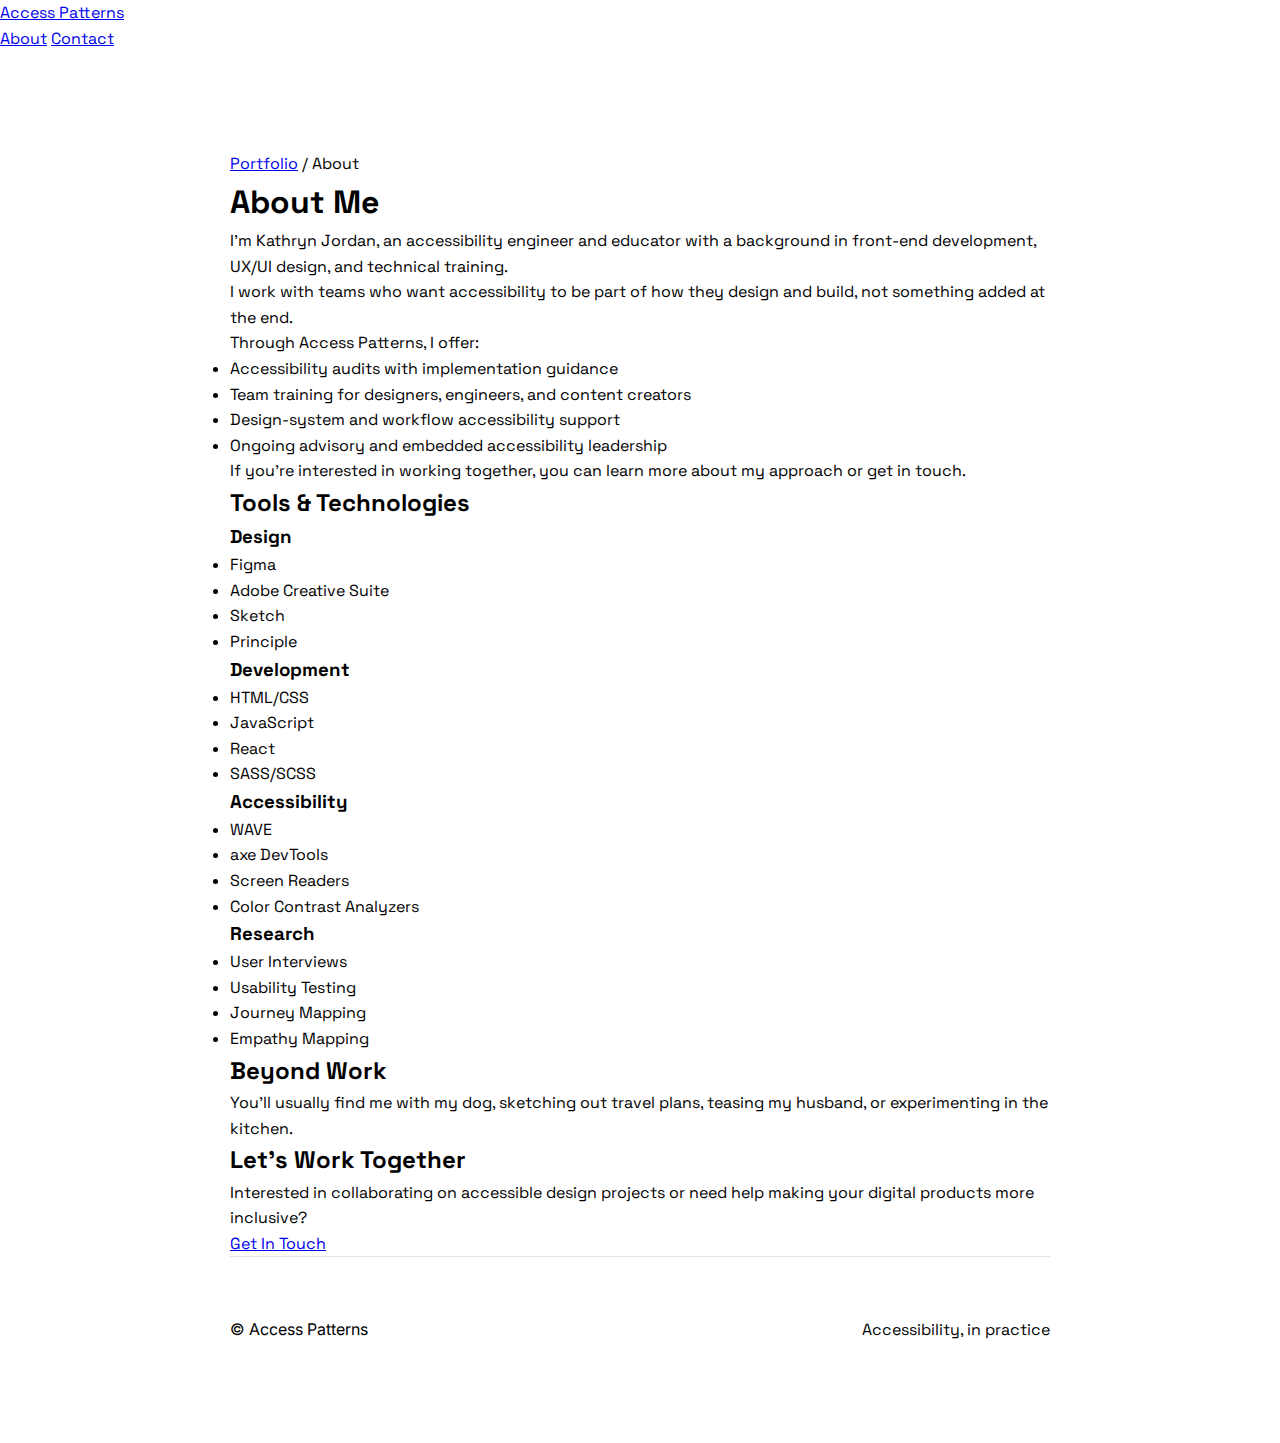
<file: about.html>
<!DOCTYPE html>
<html lang="en">
<head>
    <meta charset="UTF-8">
    <meta name="viewport" content="width=device-width, initial-scale=1.0">
    <title>About - Kathryn Jordan</title>
    <meta name="description" content="Learn about Kathryn Jordan, a UX designer and accessibility expert with over 10 years of experience creating inclusive digital experiences.">
    <link rel="stylesheet" href="styles.css?v=1758801171">
    <link rel="preconnect" href="https://fonts.googleapis.com">
    <link rel="preconnect" href="https://fonts.gstatic.com" crossorigin>
    <link href="https://fonts.googleapis.com/css2?family=Inter:wght@300;400;500;600;700;800&family=Space+Grotesk:wght@300;400;500;600;700&display=swap" rel="stylesheet">
</head>
<body>
    <!-- Navigation -->
    <nav class="nav">
        <div class="nav-container">
            <div class="nav-logo">
                <a href="index.html" class="logo-link gradient-text">Access Patterns</a>
            </div>
            <div class="nav-links">
                <a href="about.html" class="nav-link">About</a>
                <a href="mailto:kathrynjordanwork@gmail.com" class="nav-link">Contact</a>
            </div>
        </div>
    </nav>

    <main class="container about-page">
        <!-- About Header -->
        <header class="about-header">
            <div class="about-breadcrumb">
                <a href="index.html">Portfolio</a> / <span>About</span>
            </div>
            <h1 class="about-title">About Me</h1>
            <p class="about-subtitle">I’m Kathryn Jordan, an accessibility engineer and educator with a background in front-end development, UX/UI design, and technical training.</p>
        </header>

        <!-- About Content -->
        <section class="about-content">
            <!-- Introduction -->
            <div class="about-section">
                <div class="about-text">
                    <p>I work with teams who want accessibility to be part of how they design and build, not something added at the end.</p>
                    <p>Through Access Patterns, I offer:</p>
                    <ul class="about-list">
                        <li>Accessibility audits with implementation guidance</li>
                        <li>Team training for designers, engineers, and content creators</li>
                        <li>Design-system and workflow accessibility support</li>
                        <li>Ongoing advisory and embedded accessibility leadership</li>
                    </ul>
                    <p>If you’re interested in working together, you can learn more about my approach or get in touch.</p>
                    
                
                </div>
            </div>

            <!-- Skills & Expertise -->
           


            <!-- Tools & Technologies -->
            <div class="about-section">
                <h2>Tools & Technologies</h2>
                <div class="tools-grid">
                    <div class="tools-category">
                        <h3>Design</h3>
                        <ul>
                            <li>Figma</li>
                            <li>Adobe Creative Suite</li>
                            <li>Sketch</li>
                            <li>Principle</li>
                        </ul>
                    </div>
                    <div class="tools-category">
                        <h3>Development</h3>
                        <ul>
                            <li>HTML/CSS</li>
                            <li>JavaScript</li>
                            <li>React</li>
                            <li>SASS/SCSS</li>
                        </ul>
                    </div>
                    <div class="tools-category">
                        <h3>Accessibility</h3>
                        <ul>
                            <li>WAVE</li>
                            <li>axe DevTools</li>
                            <li>Screen Readers</li>
                            <li>Color Contrast Analyzers</li>
                        </ul>
                    </div>
                    <div class="tools-category">
                        <h3>Research</h3>
                        <ul>
                            <li>User Interviews</li>
                            <li>Usability Testing</li>
                            <li>Journey Mapping</li>
                            <li>Empathy Mapping</li>
                        </ul>
                    </div>
                </div>
            </div>

            <!-- Personal Touch -->
            <div class="about-section">
                <h2>Beyond Work</h2>
                <p>You’ll usually find me with my dog, sketching out travel plans, teasing my husband, or experimenting in the kitchen.</p>
                
     
            </div>

            <!-- Call to Action -->
            <div class="about-cta">
                <h2>Let's Work Together</h2>
                <p>Interested in collaborating on accessible design projects or need help making your digital products more inclusive?</p>
                <div class="cta-buttons">
                    <a href="mailto:kathrynjordanwork@gmail.com" class="cta-button primary">Get In Touch</a>
                  
                </div>
            </div>
        </section>

        <!-- Footer -->
        <footer class="footer">
            <div class="footer-content">
                <div class="copyright">
                    <p>© Access Patterns</p>
                </div>
                <div class="social-links">
                    <span>Accessibility, in practice</span>
                </div>
            </div>
        </footer>
    </main>

    <script src="script.js"></script>
</body>
</html>
</file>
<file: styles.css>
/* Reset and Base Styles */
* {
    margin: 0;
    padding: 0;
    box-sizing: border-box;
}

html {
    font-size: 16px;
    line-height: 1.6;
    scroll-behavior: smooth;
}

body {
    font-family: 'Space Grotesk', 'Inter', -apple-system, BlinkMacSystemFont, 'Segoe UI', Roboto, sans-serif;
    font-weight: 400;
    color: #000;
    background-color: #fff;
    -webkit-font-smoothing: antialiased;
    -moz-osx-font-smoothing: grayscale;
}

/* Container */
.container {
    max-width: 900px;
    margin: 0 auto;
    padding: 100px 40px;
}

/* Header Styles */
.header {
    margin-bottom: 120px;
}

/* Hero Text Styles */
.hero-text {
    cursor: default;
}

.hero-statement {
    font-size: 48px;
    font-weight: 700;
    line-height: 1.2;
    margin-bottom: 32px;
    font-family: 'Space Grotesk', sans-serif;
    letter-spacing: -0.02em;
}

.hero-subtitle {
    font-size: 22px;
    line-height: 1.5;
    margin-bottom: 24px;
    font-weight: 400;
    color: #333;
    font-family: 'Inter', sans-serif;
}

.hero-clients {
    font-size: 18px;
    line-height: 1.5;
    color: #666;
    font-family: 'Inter', sans-serif;
}

/* Word Animation Styles */
.hero-word,
.subtitle-word,
.client-word {
    display: inline-block;
    opacity: 0;
    transform: translateY(20px);
    margin-right: 0.3em;
    animation: fadeInUp 0.6s cubic-bezier(0.4, 0, 0.2, 1) forwards;
}

.hero-word:last-child,
.subtitle-word:last-child,
.client-word:last-child {
    margin-right: 0;
}

@keyframes fadeInUp {
    to {
        opacity: 1;
        transform: translateY(0);
    }
}

/* Permanently green words */
.hero-word[data-delay="400"],
.hero-word[data-delay="600"] {
    color: #22c55e;
}

/* Clickable Word Styles */
.clickable-word {
    cursor: pointer;
    position: relative;
    transition: all 0.3s ease;
}

.clickable-word:hover {
    color: #22c55e;
    transform: translateY(-2px) scale(1.05);
}

.clickable-word::after {
    content: '';
    position: absolute;
    bottom: -2px;
    left: 0;
    width: 0;
    height: 2px;
    background: linear-gradient(90deg, #22c55e, #16a34a);
    transition: width 0.3s ease;
}

.clickable-word:hover::after {
    width: 100%;
}

/* Client Links */
.client-link {
    color: inherit;
    text-decoration: none;
    position: relative;
    transition: all 0.3s ease;
}

.client-link:hover {
    color: #22c55e;
}

.client-link::after {
    content: '';
    position: absolute;
    bottom: -2px;
    left: 0;
    width: 0;
    height: 2px;
    background: linear-gradient(90deg, #22c55e, #16a34a);
    transition: width 0.3s ease;
}

.client-link:hover::after {
    width: 100%;
}

/* Stagger Animation Delays */
.hero-word[data-delay="0"] { animation-delay: 0ms; }
.hero-word[data-delay="100"] { animation-delay: 100ms; }
.hero-word[data-delay="200"] { animation-delay: 200ms; }
.hero-word[data-delay="300"] { animation-delay: 300ms; }
.hero-word[data-delay="400"] { animation-delay: 400ms; }
.hero-word[data-delay="500"] { animation-delay: 500ms; }
.hero-word[data-delay="600"] { animation-delay: 600ms; }

.subtitle-word[data-delay="800"] { animation-delay: 800ms; }
.subtitle-word[data-delay="850"] { animation-delay: 850ms; }
.subtitle-word[data-delay="900"] { animation-delay: 900ms; }
.subtitle-word[data-delay="950"] { animation-delay: 950ms; }
.subtitle-word[data-delay="1000"] { animation-delay: 1000ms; }
.subtitle-word[data-delay="1050"] { animation-delay: 1050ms; }
.subtitle-word[data-delay="1100"] { animation-delay: 1100ms; }
.subtitle-word[data-delay="1150"] { animation-delay: 1150ms; }
.subtitle-word[data-delay="1200"] { animation-delay: 1200ms; }
.subtitle-word[data-delay="1250"] { animation-delay: 1250ms; }
.subtitle-word[data-delay="1300"] { animation-delay: 1300ms; }
.subtitle-word[data-delay="1350"] { animation-delay: 1350ms; }

.client-word[data-delay="1500"] { animation-delay: 1500ms; }
.client-word[data-delay="1550"] { animation-delay: 1550ms; }
.client-word[data-delay="1600"] { animation-delay: 1600ms; }

.client-link[data-delay="1650"] { animation-delay: 1650ms; }
.client-link[data-delay="1700"] { animation-delay: 1700ms; }
.client-link[data-delay="1750"] { animation-delay: 1750ms; }

/* Links */
.link {
    color: #000;
    text-decoration: underline;
    text-decoration-thickness: 1px;
    text-underline-offset: 3px;
    transition: all 0.2s ease;
}

.link:hover {
    opacity: 0.6;
}

/* Projects Section */
.projects {
    margin-bottom: 120px;
}

.project {
    margin-bottom: 140px;
}

.project:last-child {
    margin-bottom: 0;
}

.project-header {
    margin-bottom: 24px;
}

.project-title-large {
    font-size: 64px;
    font-weight: 700;
    line-height: 0.9;
    margin-bottom: 8px;
    color: #000;
    letter-spacing: -0.03em;
    font-family: 'Space Grotesk', sans-serif;
}

.project-title-small {
    font-size: 18px;
    font-weight: 500;
    line-height: 1.2;
    margin-bottom: 20px;
    color: #666;
    font-family: 'Inter', sans-serif;
}

.project-meta {
    display: flex;
    align-items: center;
    gap: 32px;
    flex-wrap: wrap;
    margin-bottom: 20px;
}

.year {
    font-size: 16px;
    color: #000;
    font-weight: 500;
    min-width: 100px;
    font-family: 'Inter', sans-serif;
}

.project-tags {
    display: flex;
    gap: 16px;
    flex-wrap: wrap;
}

.tag {
    font-size: 14px;
    font-weight: 500;
    color: #000;
    font-family: 'Inter', sans-serif;
    transition: all 0.2s ease;
}

.tag:hover {
    opacity: 0.6;
}

.project-subtitle {
    margin-bottom: 24px;
}

.project-subtitle p {
    font-size: 18px;
    font-weight: 500;
    color: #000;
    font-style: italic;
    font-family: 'Inter', sans-serif;
}

.project-description {
    font-size: 18px;
    line-height: 1.7;
    color: #000;
    font-family: 'Inter', sans-serif;
}

.project-description p {
    margin-bottom: 20px;
}

.project-description p:last-child {
    margin-bottom: 0;
}

/* Project Images */
.project-images {
    margin: 40px 0;
}

.image-row-large {
    display: flex;
    gap: 20px;
    margin-bottom: 20px;
}

.image-row-small {
    display: flex;
    gap: 15px;
}

.image-placeholder {
    border-radius: 8px;
    transition: transform 0.3s ease;
}

.image-placeholder:hover {
    transform: scale(1.02);
}

.image-placeholder.large {
    flex: 1;
    height: 200px;
    background: linear-gradient(135deg, #f0f0f0 0%, #e0e0e0 100%);
}

.image-placeholder.small {
    flex: 1;
    height: 120px;
    background: linear-gradient(135deg, #f8f8f8 0%, #eeeeee 100%);
}

/* Different colors for variety */
.project:nth-child(1) .image-placeholder.large:nth-child(1) {
    background: linear-gradient(135deg, #e3f2fd 0%, #bbdefb 100%);
}

.project:nth-child(1) .image-placeholder.large:nth-child(2) {
    background: linear-gradient(135deg, #f3e5f5 0%, #e1bee7 100%);
}

.project:nth-child(2) .image-placeholder.large:nth-child(1) {
    background: linear-gradient(135deg, #e8f5e8 0%, #c8e6c9 100%);
}

.project:nth-child(2) .image-placeholder.large:nth-child(2) {
    background: linear-gradient(135deg, #fff3e0 0%, #ffcc80 100%);
}

.project:nth-child(3) .image-placeholder.large:nth-child(1) {
    background: linear-gradient(135deg, #fce4ec 0%, #f8bbd9 100%);
}

.project:nth-child(3) .image-placeholder.large:nth-child(2) {
    background: linear-gradient(135deg, #e0f2f1 0%, #b2dfdb 100%);
}

.project:nth-child(4) .image-placeholder.large:nth-child(1) {
    background: linear-gradient(135deg, #f1f8e9 0%, #dcedc8 100%);
}

.project:nth-child(4) .image-placeholder.large:nth-child(2) {
    background: linear-gradient(135deg, #fff8e1 0%, #ffecb3 100%);
}

.project:nth-child(5) .image-placeholder.large:nth-child(1) {
    background: linear-gradient(135deg, #e8eaf6 0%, #c5cae9 100%);
}

.project:nth-child(5) .image-placeholder.large:nth-child(2) {
    background: linear-gradient(135deg, #fafafa 0%, #e0e0e0 100%);
}

.project:nth-child(6) .image-placeholder.large:nth-child(1) {
    background: linear-gradient(135deg, #efebe9 0%, #d7ccc8 100%);
}

.project:nth-child(6) .image-placeholder.large:nth-child(2) {
    background: linear-gradient(135deg, #f9fbe7 0%, #f0f4c3 100%);
}

/* Footer */
.footer {
    border-top: 1px solid #e5e5e5;
    padding-top: 60px;
}

.footer-content {
    display: flex;
    justify-content: space-between;
    align-items: center;
    flex-wrap: wrap;
    gap: 32px;
}

.copyright {
    font-size: 16px;
    color: #000;
    font-family: 'Inter', sans-serif;
}

.social-links {
    display: flex;
    gap: 32px;
}

.social-link {
    font-size: 16px;
    color: #000;
    text-decoration: underline;
    text-decoration-thickness: 1px;
    text-underline-offset: 3px;
    transition: all 0.2s ease;
    font-family: 'Inter', sans-serif;
}

.social-link:hover {
    opacity: 0.6;
}

/* Responsive Design */
@media (max-width: 1024px) {
    .container {
        padding: 80px 32px;
    }
    
    .project-title-large {
        font-size: 48px;
    }
}

@media (max-width: 768px) {
    .container {
        padding: 60px 24px;
    }
    
    .header {
        margin-bottom: 80px;
    }
    
    .hero-statement {
        font-size: 32px;
    }
    
    .hero-subtitle {
        font-size: 18px;
    }
    
    .hero-clients {
        font-size: 16px;
    }
    
    .project {
        margin-bottom: 100px;
    }
    
    .project-title-large {
        font-size: 36px;
    }
    
    .project-meta {
        flex-direction: column;
        align-items: flex-start;
        gap: 16px;
    }
    
    .image-row-large {
        flex-direction: column;
        gap: 15px;
    }
    
    .image-row-small {
        flex-direction: column;
        gap: 12px;
    }
    
    .image-placeholder.large {
        height: 150px;
    }
    
    .image-placeholder.small {
        height: 100px;
    }
    
    .footer-content {
        flex-direction: column;
        align-items: flex-start;
        gap: 24px;
    }
    
    .social-links {
        gap: 24px;
    }
}

@media (max-width: 480px) {
    .container {
        padding: 40px 20px;
    }
    
    .project-title-large {
        font-size: 28px;
    }
    
    .project-tags {
        gap: 12px;
    }
    
    .tag {
        font-size: 13px;
    }
}

/* Selection styles */
::selection {
    background-color: #000;
    color: #fff;
}

::-moz-selection {
    background-color: #000;
    color: #fff;
}

/* Focus styles for accessibility */
.link:focus,
.social-link:focus {
    outline: 2px solid #000;
    outline-offset: 2px;
}

/* Hover effects */
.project:hover .project-title-large {
    transform: translateX(4px);
    transition: transform 0.3s ease;
}

/* Typography improvements */
.project-title-large {
    letter-spacing: -0.03em;
}

.intro-text {
    letter-spacing: -0.01em;
}

/* Dark mode support */
@media (prefers-color-scheme: dark) {
    body {
        background-color: #000;
        color: #fff;
    }
    
    .link {
        color: #fff;
    }
    
    .project-title-large,
    .project-description,
    .project-subtitle p,
    .year,
    .tag,
    .copyright {
        color: #fff;
    }
    
    .project-title-small {
        color: #999;
    }
    
    .footer {
        border-top-color: #333;
    }
    
    .social-link {
        color: #fff;
    }
    
    
    ::selection {
        background-color: #fff;
        color: #000;
    }
    
    ::-moz-selection {
        background-color: #fff;
        color: #000;
    }
}
</file>
